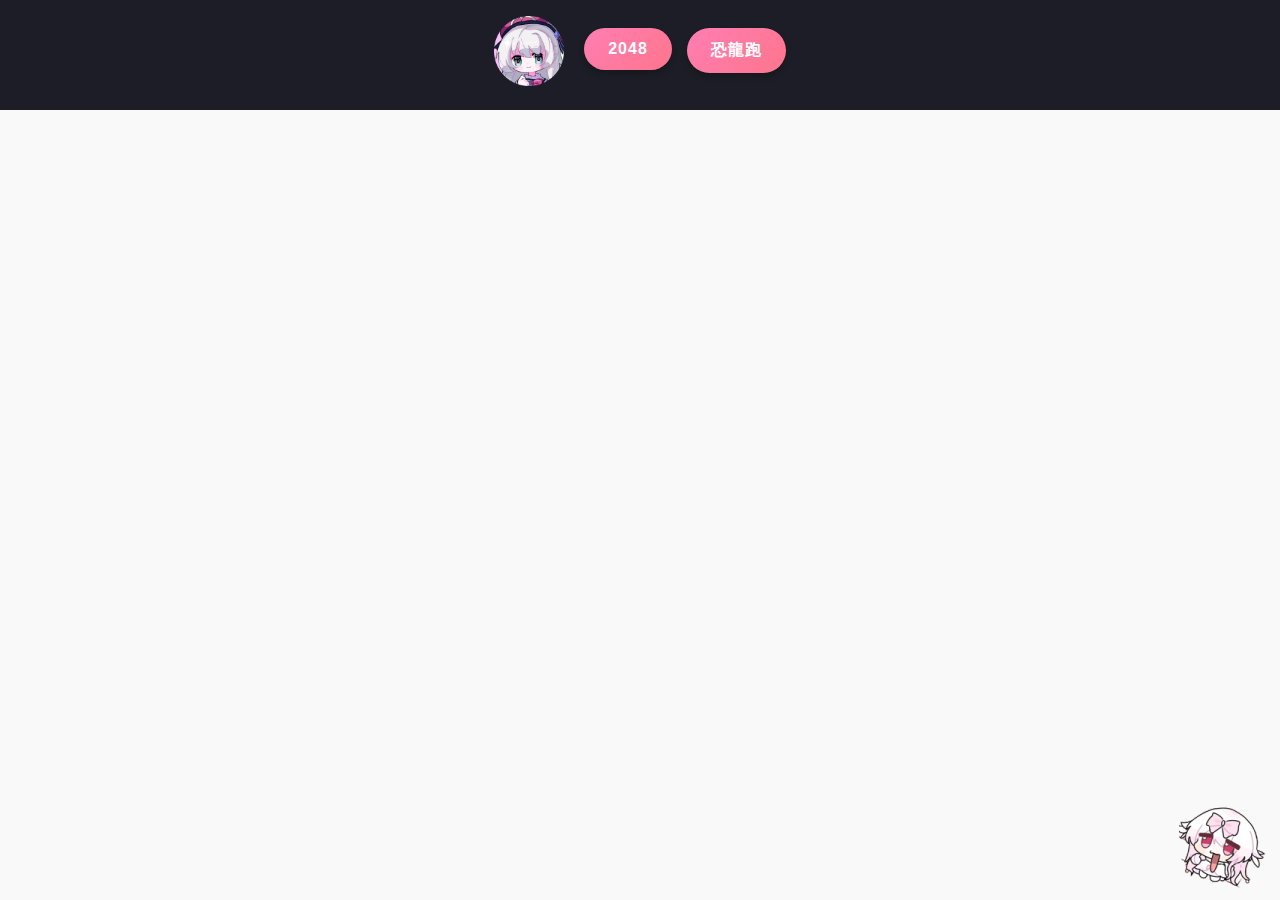
<file: game.html>
<!DOCTYPE html>
<html lang="en">
    <head>
        <link rel="stylesheet" href="./index.css">
        <script src="https://code.jquery.com/jquery-3.6.0.min.js"></script>
        <title>皮卡聚集地-Gaming</title>
        <link rel=stylesheet type="text/css" href="./CSS/tooltip.css">
    
        <div class="container_hikari">
            <a href="index.html" target="_self" class="tooltip"><img src="./imgs/hikari_amazing.webp" alt="返回" title="返回首頁"><span class="tooltiptext">返回首頁</span></a>
        </div>
        
    </head>
    
    <body>
        
    <script>
        $(document).ready(function() {
            $("#2048_btn").click(function() {
                $.get("game01.html", function(data) {
                    $("#game").html(data);
                });
            });
        });
        
        $(document).ready(function() {
            $("#dragon_btn").click(function() {
                $.get("chrome://dino/", function(data) {
                    $("#game").html(data);
                });
            });
        });
        
    </script>
    
    <!-- 頁首 -->
    <header class="header">
        <div class="container">
            <a href="#" class="logo">
                <img src="imgs/index_had.webp" alt="皮卡卡 Logo">
                <span>Hello, I'm Pika</span>
            </a>
            <nav class="nav">
                <ul>
                    <li><button id="2048_btn">2048</button></li>
                    <li><button id="dragon_btn">恐龍跑</button></li>
                </ul>
            </nav>
        </div>
    </header>
    
    <p id="game"></p>    
    
        
    </body>
</html>
</file>
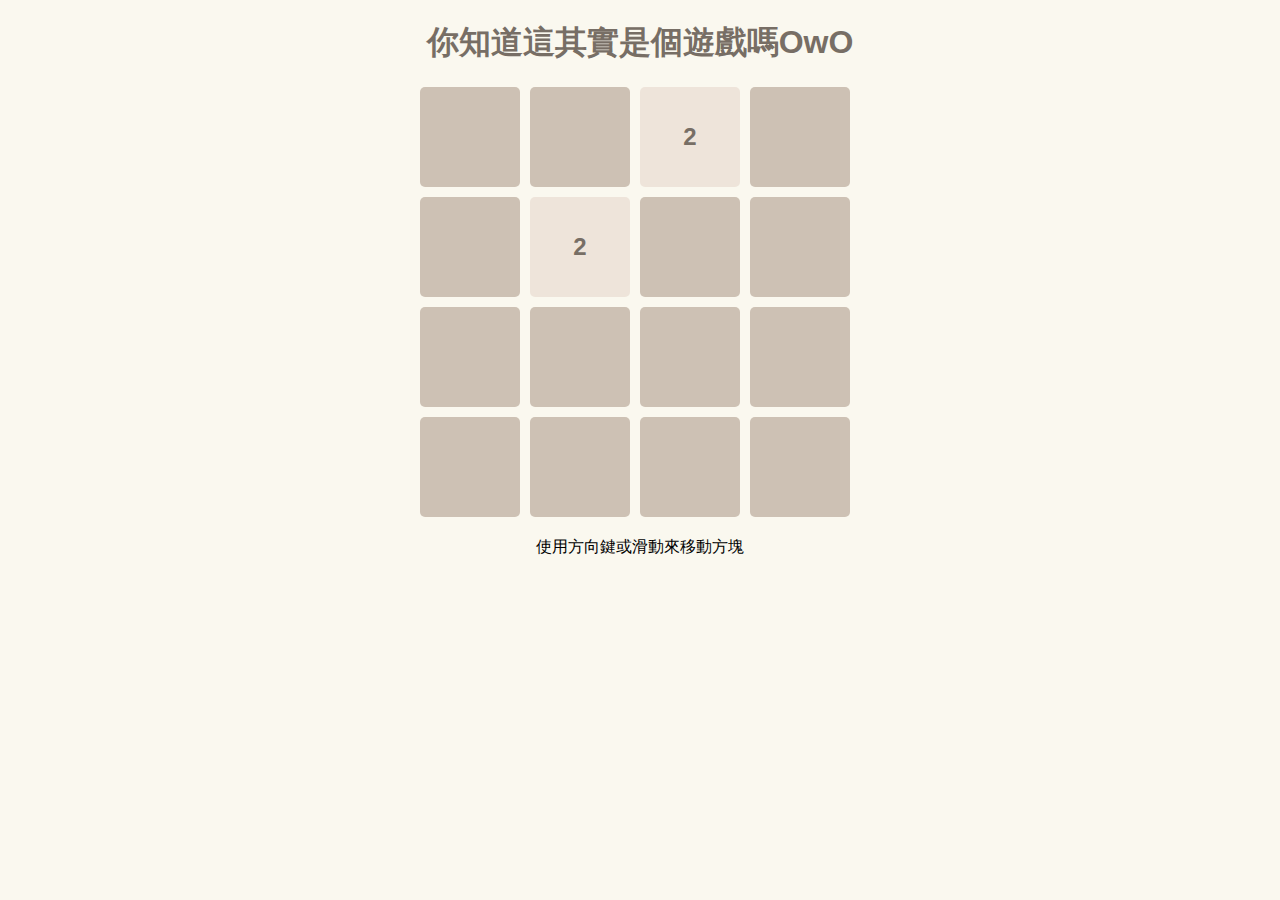
<file: game01.html>
<!DOCTYPE html>
<html lang="en">
<head>
  <meta charset="UTF-8">
  <meta name="viewport" content="width=device-width, initial-scale=1.0">
  <title>2048 遊戲</title>
  <style>
    body {
      font-family: Arial, sans-serif;
      text-align: center;
      margin: 0;
      background-color: #faf8ef;
    }
    h1 {
      color: #776e65;
    }
    #game-board {
      display: grid;
      grid-template-columns: repeat(4, 100px);
      grid-template-rows: repeat(4, 100px);
      gap: 10px;
      margin: 20px auto;
      width: 440px;
    }
    .tile {
      width: 100px;
      height: 100px;
      background: #cdc1b4;
      display: flex;
      justify-content: center;
      align-items: center;
      font-size: 24px;
      font-weight: bold;
      color: #776e65;
      border-radius: 5px;
    }
    .tile[data-value="2"] { background: #eee4da; }
    .tile[data-value="4"] { background: #ede0c8; }
    .tile[data-value="8"] { background: #f2b179; color: white; }
    .tile[data-value="16"] { background: #f59563; color: white; }
    .tile[data-value="32"] { background: #f67c5f; color: white; }
    .tile[data-value="64"] { background: #f65e3b; color: white; }
    .tile[data-value="128"] { background: #edcf72; color: white; }
    .tile[data-value="256"] { background: #edcc61; color: white; }
    .tile[data-value="512"] { background: #edc850; color: white; }
    .tile[data-value="1024"] { background: #edc53f; color: white; }
    .tile[data-value="2048"] { background: #edc22e; color: white; }
  </style>
</head>
<body>
  <h1>你知道這其實是個遊戲嗎OwO</h1>
  <div id="game-board"></div>
  <p>使用方向鍵或滑動來移動方塊</p>
  <script>
    const boardSize = 4; // 4x4 棋盤
    let board = [];

    function initBoard() {
      board = Array.from({ length: boardSize }, () => Array(boardSize).fill(0));
      addNewTile();
      addNewTile();
      renderBoard();
    }

    function addNewTile() {
      const emptyTiles = [];
      for (let row = 0; row < boardSize; row++) {
        for (let col = 0; col < boardSize; col++) {
          if (board[row][col] === 0) {
            emptyTiles.push({ row, col });
          }
        }
      }
      if (emptyTiles.length > 0) {
        const { row, col } = emptyTiles[Math.floor(Math.random() * emptyTiles.length)];
        board[row][col] = Math.random() < 0.9 ? 2 : 4;
      }
    }

    function renderBoard() {
      const gameBoard = document.getElementById('game-board');
      gameBoard.innerHTML = '';
      for (let row = 0; row < boardSize; row++) {
        for (let col = 0; col < boardSize; col++) {
          const value = board[row][col];
          const tile = document.createElement('div');
          tile.className = 'tile';
          if (value > 0) {
            tile.textContent = value;
            tile.setAttribute('data-value', value);
          }
          gameBoard.appendChild(tile);
        }
      }
    }

    function slideRow(row) {
      const nonZero = row.filter(value => value !== 0);
      const newRow = [];
      for (let i = 0; i < nonZero.length; i++) {
        if (nonZero[i] === nonZero[i + 1]) {
          newRow.push(nonZero[i] * 2);
          i++; // 跳過下一個
        } else {
          newRow.push(nonZero[i]);
        }
      }
      while (newRow.length < boardSize) {
        newRow.push(0);
      }
      return newRow;
    }

    //移動
    function move(direction) {
      let rotated = false;
      let flipped = false;

      if (direction === 'up' || direction === 'down') {
        board = rotateBoard(board);
        rotated = true;
      }
      if (direction === 'right' || direction === 'down') {
        board = flipBoard(board);
        flipped = true;
      }

      let moved = false;
      for (let row = 0; row < boardSize; row++) {
        const newRow = slideRow(board[row]);
        if (newRow.join('') !== board[row].join('')) {
          moved = true;
        }
        board[row] = newRow;
      }

      if (flipped) {
        board = flipBoard(board);
      }
      if (rotated) {
        board = rotateBoard(board, true);
      }

      if (moved) {
        addNewTile();
        renderBoard();
        if (isGameOver()) {
          alert('遊戲結束！');
          initBoard();
        }
      }
    }

    // 旋轉
    function rotateBoard(board, reverse = false) {
      const newBoard = board.map((_, index) => board.map(row => row[index]));
      return reverse ? newBoard.map(row => row.reverse()) : newBoard.reverse();
    }

    // 翻轉
    function flipBoard(board) {
      return board.map(row => row.reverse());
    }

    // 檢查遊戲結束
    function isGameOver() {
      for (let row = 0; row < boardSize; row++) {
        for (let col = 0; col < boardSize; col++) {
          if (board[row][col] === 0) return false;
          if (col < boardSize - 1 && board[row][col] === board[row][col + 1]) return false;
          if (row < boardSize - 1 && board[row][col] === board[row + 1][col]) return false;
        }
      }
      return true;
    }

    // 鍵盤控制
    document.addEventListener('keydown', e => {
      if (e.key === 'ArrowUp') move('up');
      if (e.key === 'ArrowDown') move('down');
      if (e.key === 'ArrowLeft') move('left');
      if (e.key === 'ArrowRight') move('right');
    });

    initBoard();
  </script>
</body>
</html>
</file>
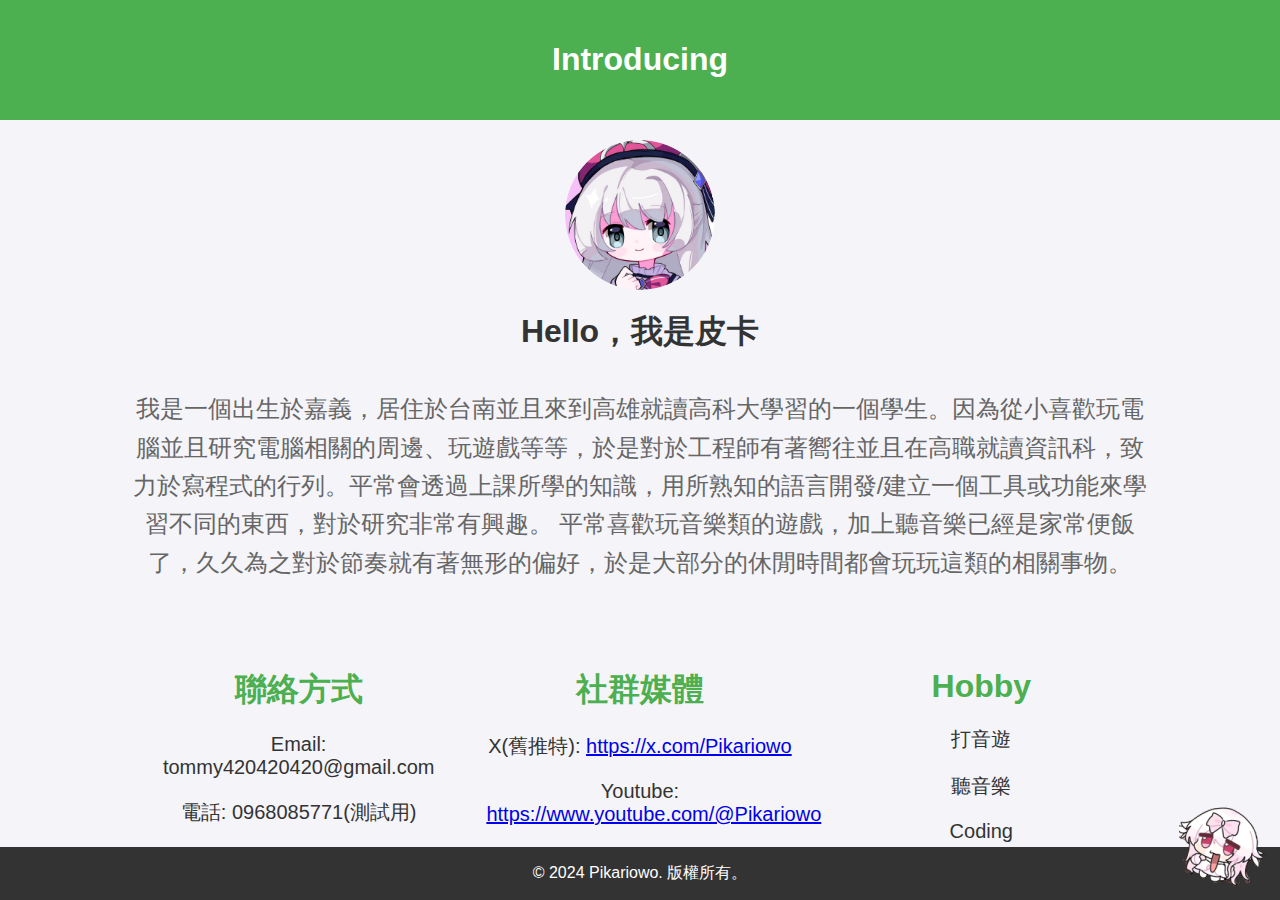
<file: Introducing.html>
<!DOCTYPE html>
<html lang="zh-Hant">
<head>
    
    <div class="container_hikari">
            <a href="index.html" target="_self" class="tooltip"><img src="./imgs/hikari_amazing.webp" alt="返回" title="返回首頁"><span class="tooltiptext">返回首頁</span></a>
        </div>
    
    <meta charset="UTF-8">
    <meta name="viewport" content="width=device-width, initial-scale=1.0">
    <link rel=stylesheet type="text/css" href="./CSS/tooltip.css">
    <link rel=stylesheet type="text/css" href="./CSS/intro/Introducing.css">
    <meta name="viewport" content="width=device-width, initial-scale=1.0">
    
    
    <title>自我介紹</title>
</head>
<body>

<header>
    <h1>Introducing</h1>
</header>

<div class="container">
    <section class="profile">
        <img class="index_logo" src="imgs/index_had.webp" alt="Hikari美婆好美" title="Hello I'm 皮卡">
        <h1>Hello，我是皮卡</h1>
        <p>
            我是一個出生於嘉義，居住於台南並且來到高雄就讀高科大學習的一個學生。因為從小喜歡玩電腦並且研究電腦相關的周邊、玩遊戲等等，於是對於工程師有著嚮往並且在高職就讀資訊科，致力於寫程式的行列。平常會透過上課所學的知識，用所熟知的語言開發/建立一個工具或功能來學習不同的東西，對於研究非常有興趣。
            平常喜歡玩音樂類的遊戲，加上聽音樂已經是家常便飯了，久久為之對於節奏就有著無形的偏好，於是大部分的休閒時間都會玩玩這類的相關事物。
        </p>
    </section>

    <section class="contact-info">
        <div>
            <h1>聯絡方式</h1>
            <p>Email: tommy420420420@gmail.com</p>
            <p>電話: 0968085771(測試用)</p>
        </div>
        <div>
            <h1>社群媒體</h1>
            <p>X(舊推特): <a href="https://x.com/Pikariowo" target="_blank">https://x.com/Pikariowo</a></p>
            <p>Youtube: <a href="https://www.youtube.com/@Pikariowo" target="_blank">https://www.youtube.com/@Pikariowo</a></p>
        </div>
        <div>
            <h1>Hobby</h1>
            <p>打音遊</p>
            <p>聽音樂</p>
            <p>Coding</p>
        </div>
    </section>
</div>

    
    <b></b>
<footer>
    <p>&copy; 2024 Pikariowo. 版權所有。</p>
</footer>

</body>
</html>
</file>
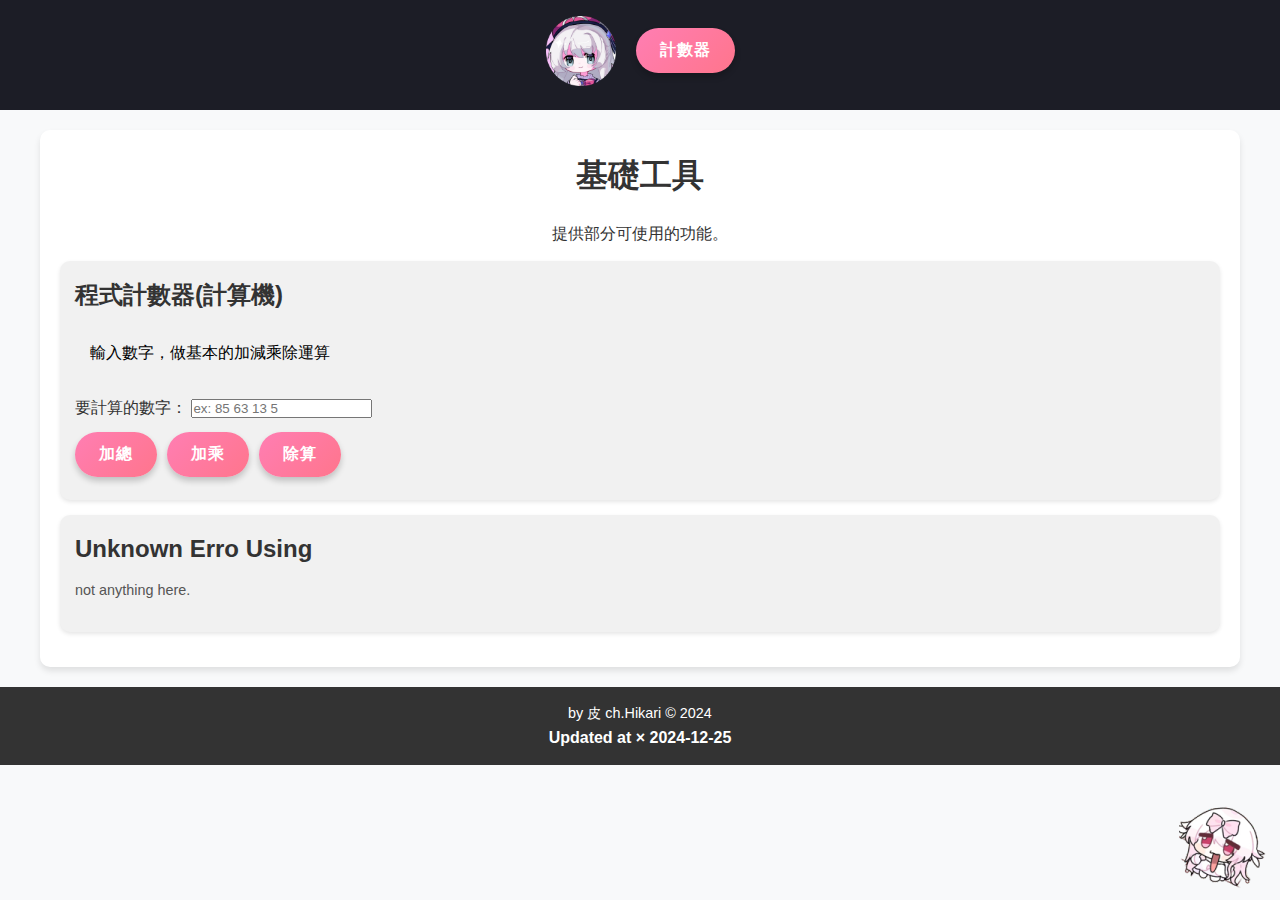
<file: Programing01.html>
<!doctype html>
<html lang="en">
<head>
    <meta charset="UTF-8">
    <meta name="viewport" content="width=device-width, initial-scale=1.0">
    <script src="https://code.jquery.com/jquery-3.6.0.min.js"></script>
    <title>美觀版面範例</title>
    <link rel=stylesheet type="text/css" href="./CSS/tooltip.css">
    <link rel="stylesheet" href="./index.css">
    <div class="container_hikari">
        <a href="index.html" target="_self" class="tooltip"><img src="./imgs/hikari_amazing.webp" alt="返回" title="返回首頁"><span class="tooltiptext">返回首頁</span></a>
    </div>
    
    <style>
        * {
            margin: 0;
            padding: 0;
            box-sizing: border-box;
            font-family: 'Arial', sans-serif;
        }

        body {
            line-height: 1.6;
            color: #333;
            background-color: #f8f9fa;
        }

        main {
            padding: 20px;
            max-width: 1200px;
            margin: 20px auto;
            background: white;
            border-radius: 10px;
            box-shadow: 0 4px 6px rgba(0, 0, 0, 0.1);
        }

        main h1 {
            margin-bottom: 20px;
            font-size: 2rem;
            text-align: center;
        }

        main p {
            margin-bottom: 15px;
            text-align: justify;
        }

        .card {
            background: #f1f1f1;
            border-radius: 10px;
            padding: 15px;
            margin-bottom: 15px;
            box-shadow: 0 2px 4px rgba(0, 0, 0, 0.1);
        }

        .card h2 {
            margin-bottom: 10px;
        }

        .card p {
            font-size: 0.9rem;
            color: #555;
        }

        footer {
            background: #333;
            color: white;
            text-align: center;
            padding: 15px 0;
            margin-top: 20px;
        }

        footer p {
            font-size: 0.9rem;
        }
    </style>
</head>
<body>
    <!-- 頁首 -->
    <header class="header">
        <div class="container">
            <a href="#" class="logo">
                <img src="imgs/index_had.webp" alt="皮卡卡 Logo">
                <span>Hello, I'm Pika</span>
            </a>
            <nav class="nav">
                <ul>
                    <li><button id="btn1">計數器</button></li>
                </ul>
            </nav>
        </div>
    </header>

    <style>
        .Program01 p {
            color: black;
            font-size: 16px;
            padding: inherit;
        }
        
        .Program01 .final {
            margin-top: 1%;
            display: flex;
            gap: 10px; /*區隔按鈕之間的距離*/
        }
        
        .final p {
            margin-top: 1%;
        }
        
    </style>
    
    <!-- 主內容 -->
    <main>
        <h1>基礎工具</h1>
        <p style="text-align: center">提供部分可使用的功能。</p>
        
        <!-- 卡片區 -->
        <div class="card Program01 nav">
            <h2>程式計數器(計算機)</h2>
            <p>輸入數字，做基本的加減乘除運算</p>
            <label for="value-input">要計算的數字：</label>
            <input type=text placeholder="ex: 85 63 13 5" id="value">
            <div class="final">
                <button id="add">加總</button>
                <button id="multi">加乘</button>
                <button id="divide">除算</button>
                <p id="error" style="color: red"></p>
                <p id="final_add"></p>
                <p id="final_multi"></p>
                <p id="final_divide"></p>
            </div>
        </div>
        <div class="card">
            <h2>Unknown Erro Using</h2>
            <p>not anything here.</p>
        </div>
    </main>

    <!-- 頁尾 -->
    <footer>
        <p>by 皮 ch.Hikari &copy; 2024</p>
            <b>Updated at &times; 2024-12-25</b>
    </footer>
    
    
    <!--腳本-->
    <script>
        /*加減法*/
         $(document).ready(function () {
            $("#add").click(function () {
            const input = $("#value").val();
            const numbers = input.split(" ")
                .map(num => parseFloat(num)) 
                .filter(num => !isNaN(num)); 

            document.getElementById("value").value = "";
                
            if (numbers.length === 0) {
                $("#error").text("請輸入有效的數字！");
                return;
            }

            const total = addition(numbers);
                
            $("#final_add").text("Final Value：" + total);
        });
    });
        
        //乘法
        $(document).ready(function () {
            $("#multi").click(function () {
            const input = $("#value").val();
            const numbers = input.split(" ")
                .map(num => parseFloat(num)) 
                .filter(num => !isNaN(num)); 

            document.getElementById("value").value = "";
                
            if (numbers.length === 0) {
                $("#error").text("請輸入有效的數字！");
                return;
            }

            const total = multition(numbers);
                
            $("#final_multi").text("Final Value：" + total);
        });
    });
        
        //除法
        $(document).ready(function () {
            $("#divide").click(function () {
            const input = $("#value").val();
            const numbers = input.split(" ")
                .map(num => parseFloat(num)) 
                .filter(num => !isNaN(num)); 

            document.getElementById("value").value = "";
                
            if (numbers.length === 0) {
                $("#error").text("請輸入有效的數字！");
                return;
            }

            const total = dividtion(numbers);
                
            $("#final_divide").text("Final Value：" + total);
        });
    });
        
        
        /*加減法*/
        function addition(array) {
            let total = 0;
            for (let i = 0; i < array.length; i++) {
                total += array[i];
            }
            return total;
        }
        //乘法
        function multition(array) {
            let total = 1;
            for (let i = 0; i < array.length; i++) {
                total *= array[i];
            }
            return total;
        }
        
        //除法
        function dividtion(array) {
            let total = array[0];
            for (let i = 1; i < array.length; i++) {
                total /= array[i];
            }
            return total;
        }
        
        
    </script>
    
</body>
</html>
</file>
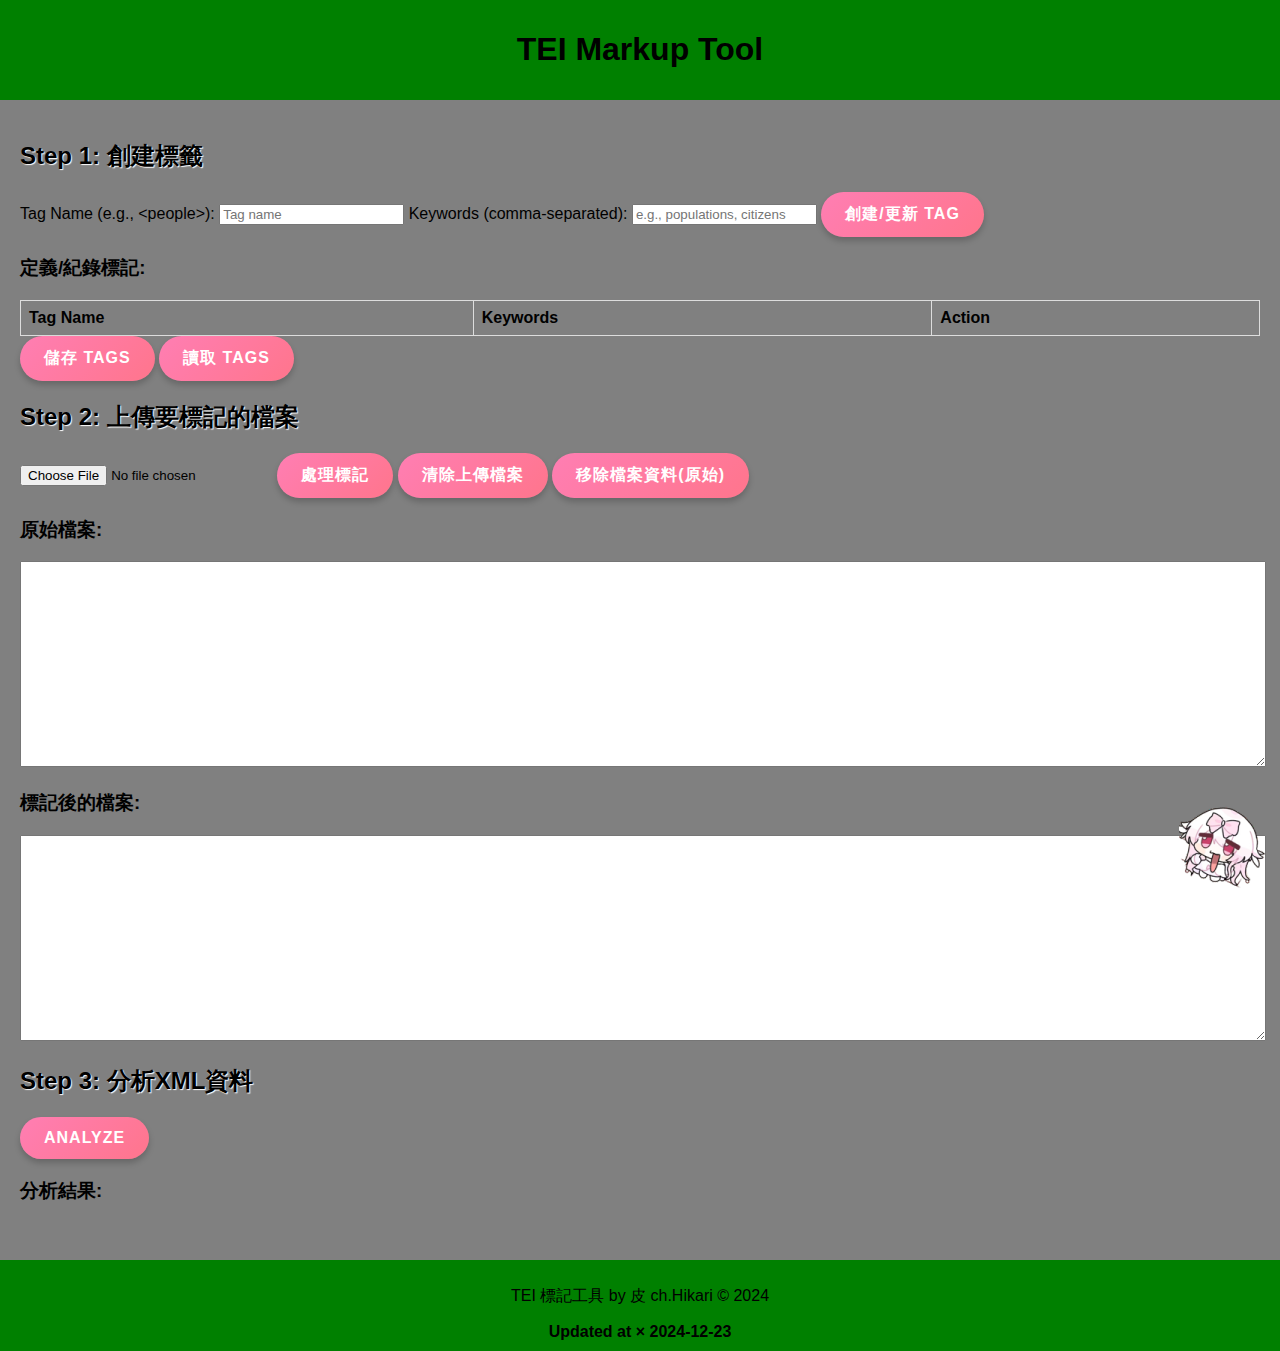
<file: TEI.html>
<!DOCTYPE html>
<html lang="en">
<head>
    <meta charset="UTF-8">
    <meta name="viewport" content="width=device-width, initial-scale=1.0">
    <link rel=stylesheet type="text/css" href="./CSS/tooltip.css">
    <style>
        .container_baby {
        width: 100%;
        z-index: 100;
        text-align: right;
        height: 100%;
        margin-top: -125px;
        /*測試固定用*/
        position: fixed;
        top: 102%; 
        right: 5px; 
    }
    </style>
    <div class="container_baby">
        <a href="index.html" target="_self" class="tooltip"><img src="./imgs/hikari_amazing.webp" alt="返回" title="返回首頁"><span class="tooltiptext">返回首頁</span></a>
    </div>
    <title>TEI Markup Tool</title>
</head>
<body>
    <header>
        <h1>TEI Markup Tool</h1>
    </header>
    
    <style>
        body {
            font-family: Arial, sans-serif;
            margin: 0;
            padding: 0;
            box-sizing: border-box;
            background-color: gray;
        }
        header, footer {
            background: green;
            text-align: center;
            padding: 10px 0;
        }
        .container {
            padding: 20px;
        }
        .form-section {
            margin-bottom: 20px;
        }
        textarea {
            width: 100%;
            height: 200px;
        }
        table {
            width: 100%;
            border-collapse: collapse;
        }
        table, th, td {
            border: 1px solid #ddd;
        }
        th, td {
            padding: 8px;
            text-align: left;
        }
        .remove-btn {
            margin-top: 10px;
            display: inline-block;
            background-color: #f44336;
            color: white;
            border: none;
            padding: 5px 10px;
            cursor: pointer;
        }
        .remove-btn:hover {
            background-color: #d32f2f;
        }
    </style>
    
    <div class="container">

        <style>
            h2 {
                text-shadow: 1px 1px 1px rgba(255.0, 255.0, 255.0)
            }
            
            .form-section button {
                background: linear-gradient(150deg, #6a11cb, #2575fc);
                border: none;
                border-radius: 30px;
                color: white;
                padding: 12px 24px;
                font-size: 16px;
                font-weight: bold;
                cursor: pointer;
                box-shadow: 0 4px 6px rgba(0, 0, 0, 0.2);
                transition: all 0.5s ease;
                background: linear-gradient(135deg, #ff7eb3, #ff758c);
                text-transform: uppercase; /* 全大寫文字 */
                letter-spacing: 1px; /* 字距增加 */
            }

            .form-section button:hover {
                background: linear-gradient(135deg, #2575fc, #6a11cb);
                box-shadow: 0 6px 10px rgba(0, 0, 0, 0.3);
                transform: scale(1.05);
            }

            .form-section button:active {
                background: linear-gradient(135deg, #6a11cb, #2575fc);
                box-shadow: 0 2px 4px rgba(0, 0, 0, 0.2);
                transform: scale(0.95);
            }
        </style>
        
        <!-- 建立標籤 -->
        <div class="form-section">
            <h2>Step 1: 創建標籤</h2>
            <form id="tagForm">
                <label for="tagName">Tag Name (e.g., &lt;people&gt;):</label>
                <input type="text" id="tagName" placeholder="Tag name">
                <label for="keywords">Keywords (comma-separated):</label>
                <input type="text" id="keywords" placeholder="e.g., populations, citizens">
                <button type="button" onclick="addOrUpdateTag()">創建/更新 Tag</button>
            </form>
            <h3>定義/紀錄標記:</h3>
            <table id="tagTable">
                <thead>
                    <tr>
                        <th>Tag Name</th>
                        <th>Keywords</th>
                        <th>Action</th>
                    </tr>
                </thead>
                <tbody></tbody>
            </table>
            <button type="button" onclick="saveTags()">儲存 Tags</button>
            <button type="button" onclick="loadTags()">讀取 Tags</button>
        </div>

        <!-- 資料上傳跟標記 -->
        <div class="form-section">
            <h2>Step 2: 上傳要標記的檔案</h2>
            <input type="file" id="fileInput" accept=".txt, .xml">
            <button type="button" onclick="processFile()">處理標記</button>
            <button type="button" onclick="clearFileInput()">清除上傳檔案</button>
            <button type="button" onclick="clearOriginalContent()">移除檔案資料(原始)</button>
            <h3>原始檔案:</h3>
            <textarea id="originalContent"></textarea>
            
            <h3>標記後的檔案:</h3>
            <textarea id="markedContent" readonly></textarea>
        </div>

        <!-- 分析資料的地方 -->
        <div class="form-section">
            <h2>Step 3: 分析XML資料</h2>
            <button type="button" onclick="analyzeData()">Analyze</button>
            <h3>分析結果:</h3>
            <div id="analysisResults"></div>
        </div>
    </div>
    
    <div class="firefly_nod">
        <style> 
            .firefly_nod b {
                text-align: center;
                display: none;
            }
        </style>
        <b id="gif_firefly"><img src="imgs/firefly_nodding.gif"></b>
    </div>
    <p></p>
    
    <footer>
        <p>TEI 標記工具 by 皮 ch.Hikari &copy; 2024</p>
            <b>Updated at &times; 2024-12-23</b>
    </footer>

    <script>
        let tags = [];

        function addOrUpdateTag() {
            const tagName = document.getElementById('tagName').value.trim();
            const keywords = document.getElementById('keywords').value.trim().split(',').map(k => k.trim());

            if (tagName && keywords.length > 0) {
                const existingTag = tags.find(tag => tag.tagName === tagName);
                if (existingTag) {
                    // 新增一個新的keywords 當Tag已經建立的時候
                    existingTag.keywords = Array.from(new Set([...existingTag.keywords, ...keywords]));
                } else {
                    // 新增一個Tag
                    tags.push({ tagName, keywords });
                }
                updateTagTable();
            } else {
                alert('請輸入一個Tag標籤名稱 以及 附屬的關鍵字！！！');
            }
        }

        function updateTagTable() {
            const tbody = document.querySelector('#tagTable tbody');
            tbody.innerHTML = '';
            tags.forEach((tag, index) => {
                const row = document.createElement('tr');
                row.innerHTML = `
                    <td>${tag.tagName}</td>
                    <td>${tag.keywords.join(', ')}</td>
                    <td><button onclick="removeTag(${index})">Remove</button></td>
                `;
                tbody.appendChild(row);
            });
        }

        function removeTag(index) {
            tags.splice(index, 1);
            updateTagTable();
        }

        function saveTags() {
            localStorage.setItem('teiTags', JSON.stringify(tags));
            alert('Tags saved successfully!');
        }

        function loadTags() {
            const savedTags = localStorage.getItem('teiTags');
            if (savedTags) {
                tags = JSON.parse(savedTags);
                updateTagTable();
                alert('Tags loaded successfully!');
            } else {
                alert('No saved tags found.');
            }
        }

        function processFile() {
            const fileInput = document.getElementById('fileInput');
            const originalContent = document.getElementById('originalContent');
            const markedContent = document.getElementById('markedContent');

            if (fileInput.files.length === 0) {
                alert('Please upload a file.');
                return;
            }

            const file = fileInput.files[0];
            const reader = new FileReader();

            reader.onload = function (e) {
                const text = e.target.result;
                originalContent.value = text;
                markedContent.value = autoMarkText(text);
            };

            reader.readAsText(file);
        }

        function autoMarkText(text) {
            let markedText = text;

            tags.forEach(tag => {
                tag.keywords.forEach(keyword => {
                    const regex = new RegExp(`\\b${escapeRegExp(keyword)}\\b`, 'gi');
                    markedText = markedText.replace(regex, `<${tag.tagName}>$&</${tag.tagName}>`);
                });
            });

            return markedText;
        }

        function escapeRegExp(string) {
            return string.replace(/[.*+?^${}()|[\]\\]/g, '\\$&'); // Escape special characters for regex
        }

        function clearOriginalContent() {
            document.getElementById('originalContent').value = '';
            document.getElementById('markedContent').value = '';
        }

        function clearFileInput() {
            const fileInput = document.getElementById('fileInput');
            fileInput.value = '';
        }

        function analyzeData() {
            const markedContent = document.getElementById('markedContent').value;
            const display_firefly = document.getElementById("gif_firefly");
            
            if (!markedContent) {
                alert('Please process a file first.');
                return;
            }

            const analysisResults = document.getElementById('analysisResults');
            const tagCounts = {};
            const tagSamples = {};
            
            display_firefly.style.display = "block";


            tags.forEach(tag => {
                const regex = new RegExp(`<${tag.tagName}>(.*?)</${tag.tagName}>`, 'g');
                const matches = [...markedContent.matchAll(regex)];
                tagCounts[tag.tagName] = matches.length;
                tagSamples[tag.tagName] = matches.map(match => match[1]);
            });

            analysisResults.innerHTML = '<h4>Tag Counts:</h4><ul>' +
                Object.entries(tagCounts).map(([tag, count]) => `<li>${tag}: ${count} occurrences</li>`).join('') +
                '</ul>';

            analysisResults.innerHTML += '<h4>Sample Data:</h4><ul>' +
                Object.entries(tagSamples).map(([tag, samples]) => `<li>${tag}: ${samples.join(', ')}</li>`).join('') +
                '</ul>';
        }
    </script>
</body>
</html>
</file>
<file: index.css>
/* styles.css */
body {
    margin: 0;
    font-family: 'Arial', sans-serif;
    line-height: 1.6;
    color: #333;
    background-color: #f9f9f9;
}

.container {
    max-width: 1200px;
    margin: 0 auto;
    padding: 0 10px;
    display: flex; 
    align-items: center; 
    justify-content: space-between; 
}

.header {
    background-color: #1c1d26;
    color: #fff;
    padding: 1rem 0;
    display: flex;
    justify-content: space-between;
    align-items: center;
}

.logo {
    position: relative;
    display: inline-block;
}

.logo img {
    max-width: 70px; 
    height: auto; 
    margin-right: 20px; 
}

.logo span {
    position: absolute;
    bottom: -90px;
    left: 50%; 
    width: 300px;
    text-align: center;
    transform: translateX(-50%); 
    background-color: rgba(0, 0, 0, 0.7); 
    color: #fff; 
    font-size: 25px; 
    padding: 10px 5px; 
    border-radius: 15px; 
    opacity: 0; 
    transition: opacity 0.3s ease, transform 0.3s ease; 
    pointer-events: none;
}

.logo:hover span {
    opacity: 1;
    transform: translateX(-50%) translateY(-5px); 
}

.nav ul {
    list-style: none;
    display: flex;
    gap: 15px;
    margin: 0; 
    padding: 0; 
}

.nav li {
    display: inline;
}

.nav a {
    text-decoration: none; 
    color: #fff; 
    padding: 5px 10px; 
    font-size: 1.5rem;
    transition: color 0.3s, background-color 0.3s; 
}

.nav a:hover {
    color: #ff9800;
    background-color: rgba(255, 255, 255, 0.1); 
    border-radius: 5px; 
}

.nav p {
    text-decoration: none; 
    color: #fff; 
    padding: 5px 10px; 
    font-size: 1.5rem;
    transition: color 0.3s, background-color 0.3s; 
}

.nav button {
    background: linear-gradient(135deg, #6a11cb, #2575fc);
    border: none;
    border-radius: 25px;
    color: white;
    padding: 12px 24px;
    font-size: 16px;
    font-weight: bold;
    cursor: pointer;
    box-shadow: 0 4px 6px rgba(0, 0, 0, 0.2);
    transition: all 0.3s ease; 
    background: linear-gradient(135deg, #ff7eb3, #ff758c);
    text-transform: uppercase;
    letter-spacing: 1px;
}

.nav button:hover {
    background: linear-gradient(135deg, #2575fc, #6a11cb);
    box-shadow: 0 6px 10px rgba(0, 0, 0, 0.3);
    transform: scale(1.05);
}

.nav button:active {
    background: linear-gradient(135deg, #6a11cb, #2575fc);
    box-shadow: 0 2px 4px rgba(0, 0, 0, 0.2);
    transform: scale(0.95);
}

.alert {
    display: none;
    position: fixed;
    top: 0;
    left: 0;
    width: 100%;
    height: 100%;
    background-color: rgba(0, 0, 0, 0.5);
    justify-content: center;
    align-items: center;
}

.alert-content {
    background-image: url(./imgs/Maya.gif);
    background-position: center;
    background-size: 100%;
    background-repeat: no-repeat;
    background-color: lightblue;
    padding: 20px;
    color: black;
    text-shadow: 3px 0px 0px rgba(255, 255, 0, 1.5);
    border-radius: 10px;
    width: 300px;
    text-align: center;
    font-size: 30px;
}

.alert-title {
    font-size: 20px;
    font-weight: bold;
    margin-bottom: 10px;
    display: block;
}

.alert button {
    padding: 10px 20px;
    background-color: #ff9800;
    border: none;
    border-radius: 5px;
    color: white;
    cursor: pointer;
    font-size: 16px;
    margin-left: 40%;
}

.alert button:hover {
    background-color: #e67e00;
}


.welcome {
    text-align: center;
    padding: 2rem;
    background: linear-gradient(to right, #ff9800, #ffc107);
    color: white;
}

.main, .media, .contact-form {
    padding: 2rem 0;
    margin: 2rem 0;
    background: #fff;
    border-radius: 10px;
    box-shadow: 0 4px 6px rgba(0, 0, 0, 0.1);
}

.media-container {
    display: flex;
    justify-content: space-between;
    gap: 20px;
}

.media-container .video, .media-container .audio {
    flex: 1;
    text-align: center;
}


.contact-form {
    background-color: rgba(0, 0, 0, 0.5);
}

.contact-form label, button{
    display: block;
    margin-bottom: 0.5rem;
    font-weight: bold;
    font-size: 20px;
}

.contact-form input, .contact-form textarea {
    width: 100%;
    padding: 0.5rem;
    margin-bottom: 1rem;
    border: 5px solid #ddd;
    border-radius: 5px;
}

.contact-form button {
    background-color: #ff9800;
    color: white;
    border: none;
    padding: 0.7rem 1.5rem;
    cursor: pointer;
    border-radius: 5px;
    transition: background 0.3s ease;
}

.contact-form h2 {
    text-align: center;
    font-size: 35px;
    color: lightblue;
}

.contact-form button:hover {
    background-color: #e67e00;
}

.back-to-top {
    position: fixed;
    bottom: 20px;
    right: 20px;
    background-color: #1c1d26;
    color: white;
    border: none;
    padding: 10px 15px;
    cursor: pointer;
    border-radius: 50%;
    display: none;
    font-size: 18px;
}

.footer {
    text-align: center;
    background: #1c1d26;
    color: #fff;
    padding: 1rem 0;
    margin-top: 2rem;
}
</file>
<file: CSS/tooltip.css>
@charset "UTF-8";

.container_hikari {
    width: 100%;
    z-index: 100;
    text-align: right;
    height: 100%;
    margin-top: -125px;
    /*測試固定用*/
    position: fixed;
    top: 102%; 
    right: 5px; 
}

.container_hikari a img {
    height: auto;
    transition: transform 0.3s;
}

.container_hikari a img:hover {
    transform: scale(1.2);
}

.tooltip {
  position: relative;
  display: inline-block;
  cursor: pointer;
  color: #ff1493;
  text-decoration: none;
  font-weight: bold;
}

.tooltip .tooltiptext {
  visibility: hidden;
  width: 110px;
  background-color: #ff1493; 
  color: black; 
  text-align: center;
  padding: 10px;
  position: absolute;
  z-index: 1;
  bottom: 100%;
  left: 50%;
  margin-left: -110px; 
  opacity: 0;
  transition: opacity 0.3s ease;
  font-size: 15px;
  border: 2px solid #ff1493; 
  text-shadow: 1px 0px 0px rgba(255,255,255,1.0);
  border-radius: 25%;
  box-shadow: 0px 4px 15px rgba(0, 0, 0, 0.2); 
}

.tooltip .tooltiptext::before {
  content: "💖"; 
  font-size: 30px;
  position: absolute;
  top: -25px;
  left: 50%;
  transform: translateX(-50%);
}

.tooltip:hover .tooltiptext {
  visibility: visible;
  opacity: 1;
  transform: scale(1.1); 
}
</file>
<file: CSS/intro/Introducing.css>
@charset "UTF-8";

body {
    font-family: Arial, sans-serif;
    background-color: #f4f4f9;
    margin: 0;
    padding: 0;
    color: #333;
}

header {
    background-color: #4CAF50;
    color: white;
    text-align: center;
    padding: 20px 0;
}

.container {
    width: 80%;
    margin: 20px auto;
    overflow: hidden;
}

.profile {
    display: flex;
    justify-content: center;
    align-items: center;
    flex-direction: column;
}

.profile img {
    border-radius: 50%;
    width: 150px;
    height: 150px;
    object-fit: cover;
}

.profile h1 {
    font-size: 2rem;
    margin-top: 20px;
    color: #333;
}

.profile p {
    font-size: 1.5rem;
    line-height: 1.6;
    text-align: center;
    margin-top: 15px;
    color: #666;
}

.contact-info {
    margin-top: 40px;
    display: flex;
    justify-content: space-around;
    text-align: center;
}

.contact-info div {
    width: 30%;
    margin-bottom: 1%;
    position: inherit;
}

.contact-info p {
    font-size: 20px;
}

.contact-info h1 {
    color: #4CAF50;
}

footer {
    position: absolute;
    background-color: #333;
    color: white;
    text-align: center;
    padding: -50px;
    width: 100%;
    bottom: 0;
}

.container_hikari {
    width: 100%;
    z-index: 100;
    text-align: right;
    height: 100%;
    margin-top: -125px;
    /*測試固定用*/
    position: fixed;
    top: 102%; 
    right: 5px; 
}
</file>
